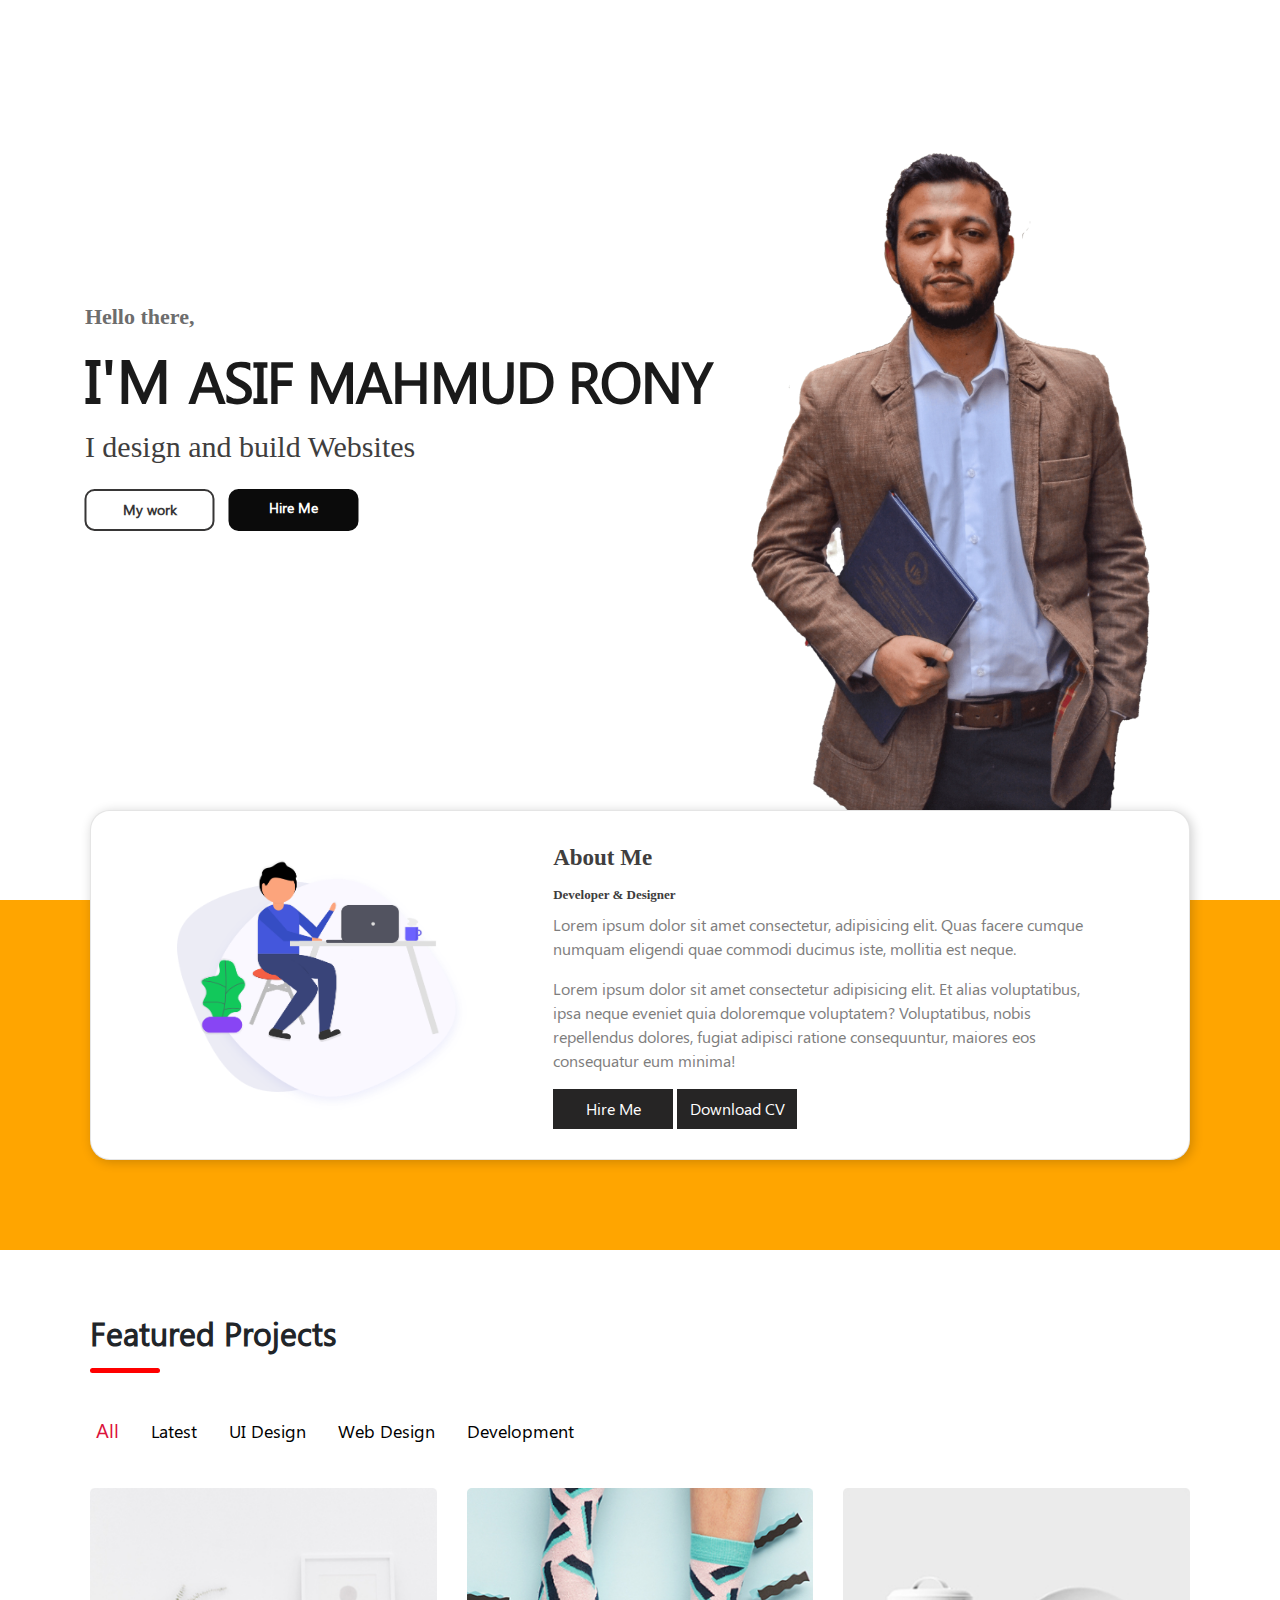
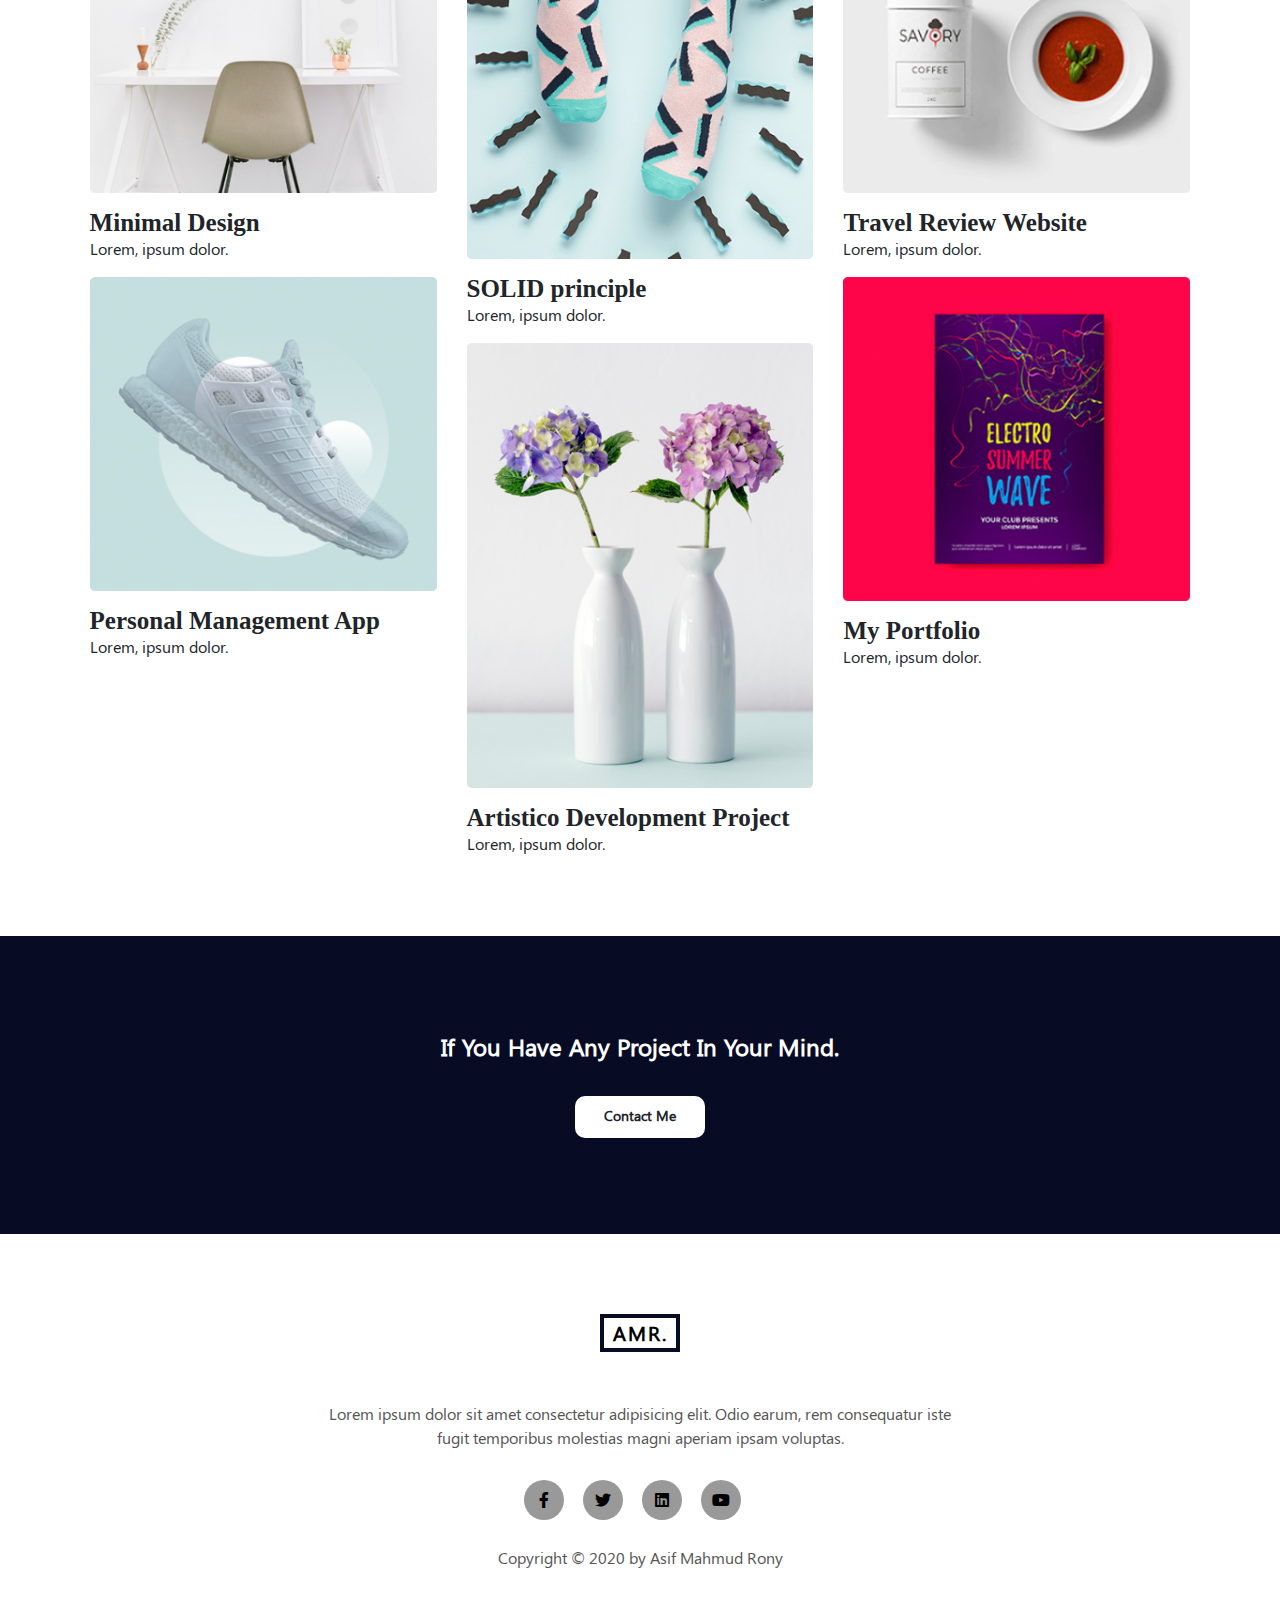
<file: index.html>
<!DOCTYPE html>
<html lang="en">

<head>
    <meta charset="UTF-8">
    <meta name="viewport" content="width=device-width, initial-scale=1.0">
    <meta http-equiv="X-UA-Compatible" content="ie=edge">
    <title>You are visiting Rony's Protfolio</title>
    <link rel="stylesheet" href="./resources/css/all.css">
    <link rel="stylesheet" href="./resources/css/bootstrap.min.css">
    <link rel="stylesheet" href="./resources/vendor/Magnific-Popup/magnific-popup.css">
    <!-- Custom css file-->
    <link rel="stylesheet" href="./resources/css/style.css">
</head>

<body>

    <!--======================= Home main seciton Start ===========================-->
    <section class="home-main-section">
        <div class="call-to-action" id="main">
            <p class="welcome-text">Hello there,</p>
            <h1 class="title">I'm <span class="name">Asif Mahmud Rony</span></h1>
            <p class="subtitle">I design and build Websites</p>
            <div class="links">
                <a href='join.html' class="my-work-btn btn">My work</a>
                <a href='join.html' class="hire-me-btn btn">Hire Me</a>
            </div>
        </div>
        <div class="img-wrapper">
            <!-- <div class="my-image"></div> -->
            <picture>
                <source type="image/webp" srcset="./resources/images/myphoto_bgremoved.webp">
                <source type="image/png" srcset="./resources/images/myphoto_bgremoved.png">
                <img src="./resources/images/myphoto_bgremoved.png" alt="photo of Asif Mahmud Rony">
            </picture>
        </div>
    </section>


    <!--======================= About me seciton Start ===========================-->
    <section class="about-container">
        <div class="about-me">
            <img src="./resources/images/about-us.png" alt="about me avatar" height="250" width="290">
            <div class="about-text">
                <p>About Me</p>
                <p>Developer & Designer</p>
                <p>Lorem ipsum dolor sit amet consectetur, adipisicing elit. Quas facere
                    cumque numquam eligendi quae commodi ducimus iste, mollitia est neque.</p>
                <p>Lorem ipsum dolor sit amet consectetur adipisicing elit. Et alias voluptatibus, ipsa neque eveniet
                    quia
                    doloremque voluptatem? Voluptatibus, nobis repellendus dolores, fugiat adipisci ratione
                    consequuntur,
                    maiores eos consequatur eum minima!</p>
                <div class="about-button-container">
                    <button>Hire Me</button>
                    <button>Download CV</button>
                </div>
            </div>
        </div>
    </section>

    <!--======================= project seciton Start ===========================-->
    <section class="featured-projects-container">
        <div class="featured-projects">
            <div class="heading-texts">
                <h2>Featured Projects</h2>
                <p></p>
            </div>
            <div class="button-group">
                <button type="button" class="active" id="btn-all" data-filter="*">All</button>
                <button type="button" data-filter=".latest">Latest</button>
                <button type="button" data-filter=".ui-design">UI Design</button>
                <button type="button" data-filter=".web-design">Web Design</button>
                <button type="button" data-filter=".development">Development</button>
            </div>
            <div class="row grid">
                <div class="col-12 col-sm-6 col-lg-4 element-item latest">
                    <div class="img-wrapper">
                        <a class="mp-container" href="./resources/images/portfolio/p1.jpg">
                            <img src="./resources/images/portfolio/p1.jpg" alt="">
                        </a>
                    </div>
                    <div class="description">
                        <h4>Minimal Design</h4>
                        <p>Lorem, ipsum dolor.</p>
                    </div>
                </div>
                <div class="col-12 col-sm-6 col-lg-4 element-item ui-design">
                    <div class="img-wrapper">
                        <img src="./resources/images/portfolio/p2.jpg" alt="">
                    </div>
                    <div class="description">
                        <h4>SOLID principle</h4>
                        <p>Lorem, ipsum dolor.</p>
                    </div>
                </div>
                <div class="col-12 col-sm-6 col-lg-4 element-item latest">
                    <div class="img-wrapper">
                        <img src="./resources/images/portfolio/p3.jpg" alt="">
                    </div>
                    <div class="description">
                        <h4>Travel Review Website</h4>
                        <p>Lorem, ipsum dolor.</p>
                    </div>
                </div>
                <div class="col-12 col-sm-6 col-lg-4 element-item ui-design">
                    <div class="img-wrapper">
                        <img src="./resources/images/portfolio/p4.jpg" alt="">
                    </div>
                    <div class="description">
                        <h4>Personal Management App</h4>
                        <p>Lorem, ipsum dolor.</p>
                    </div>
                </div>
                <div class="col-12 col-sm-6 col-lg-4 element-item web-design">
                    <div class="img-wrapper">
                        <img src="./resources/images/portfolio/p5.jpg" alt="">
                    </div>
                    <div class="description">
                        <h4>My Portfolio</h4>
                        <p>Lorem, ipsum dolor.</p>
                    </div>
                </div>
                <div class="col-12 col-sm-6 col-lg-4 element-item development">
                    <div class="img-wrapper">
                        <img src="./resources/images/portfolio/p6.jpg" alt="">
                    </div>
                    <div class="description">
                        <h4>Artistico Development Project</h4>
                        <p>Lorem, ipsum dolor.</p>
                    </div>
                </div>

            </div>
        </div>
    </section>

    <section class="contact-me-wrapper">
        <div class="contact-me">
            <h4>If You Have Any Project In Your Mind.</h4>
            <a href="contact.html" class="btn btn-white">Contact Me</a>
        </div>
    </section>

    <section class="footer-wrapper">
        <div class="footer-content">
            <div class="footer-logo">
                <a href="#">AMR.</a>
            </div>
            <p>Lorem ipsum dolor sit amet consectetur adipisicing elit.
                Odio earum, rem consequatur iste fugit
                temporibus molestias magni aperiam ipsam voluptas.
            </p>
            <div class="footer-social-links">
                <a href="#"><i class="fab fa-facebook-f"></i></a>
                <a href="#"><i class="fab fa-twitter"></i></a>
                <a href="#"><i class="fab fa-linkedin"></i></a>
                <a href="#"><i class="fab fa-youtube"></i></a>
            </div>
            <p>Copyright &copy; 2020 by Asif Mahmud Rony</p>
        </div>
    </section>

    <script src="./resources/js/jquery-3.4.1.min.js"></script>
    <script src="./resources/js/bootstrap.min.js"></script>
    <script src="./resources/vendor/isotope/isotope.min.js"></script>
    <script src="./resources/vendor/Magnific-Popup/magnific-popup.min.js"></script>
    <!--Main JS file-->
    <script src="./resources/js/main.js"></script>
</body>

</html>
</file>
<file: resources/css/style.css>
/*import fonts from font.css*/

@import url('./font.css');

body {
    font-family: 'Segoe UI Regular', sans-serif;
    /* font-family: 'Segoe UI Italic';
    font-family: 'Segoe UI Bold'; 
    font-family: 'Segoe UI Bold Italic'; */
    font-weight: normal;
}

/*================================
 Home Main Section Styling start
 =================================*/

.home-main-section {
    /* background: green; */
    width: 100%;
    height: 100vh;
    /* display: flex; */

    position: relative;
}

.home-main-section p {
    line-height: 10px;
    margin: 45px 0px 25px;
}

.home-main-section .call-to-action {
    position: absolute;
    top: 42%;
    left: 13%;
    transform: translate(-13%, -42%);
}

.home-main-section .welcome-text {
    font-family: calibri;
    font-weight: bold;
    color: #6d6d6d;
    font-size: 22px;
    margin-bottom: 20px;
}

.home-main-section .title {
    /* font-family: myriad pro regular; */
    font-weight: bold;
    color: #1a1a1a;
    font-size: 3.75rem;
    text-transform: uppercase;
    letter-spacing: 1px;

    /* margin-bottom: 1rem;
    margin-top: 0; */
}

.home-main-section .title .name {
    letter-spacing: -1px;
    font-size: 56px;

}

.home-main-section .subtitle {
    font-family: myriad pro regular;
    color: #403e3e;
    /* font-weight: 500; */
    font-size: 30px;
    line-height: 30px;
    margin-bottom: 1.7rem;
    margin-top: 18px;
}

.home-main-section .btn {
    width: 130px;
    height: 42px;
    padding-top: 8px;
    border-radius: 10px;
    outline: none;
    /* font-family: calibri; */
    font-size: 14px;
    font-weight: bold;
    margin: 0px 10px 0px 0px;
}

.my-work-btn {
    border: 2px solid #373636;
    color: #373636;
}

.my-work-btn:hover {
    background-color: #0b0b0b;
    color: #fff;
    border: none;
}

.hire-me-btn {
    background-color: #0b0b0b;
    color: #fff;
    border: none;
}

.hire-me-btn:hover {
    border: 2px solid #373636;
    color: #373636;
    background-color: #fff;
}

.btn:active {
    transform: scale(1, 1);
}

@media only screen and (max-width:1035px) {
    .home-main-section .title {
        line-height: 60px;
    }

    .home-main-section .subtitle {
        line-height: 40px;
    }

    .home-main-section .call-to-action {
        background: rgba(255, 255, 255, 0.7);
        /* background: rgba(255, 255, 0, 0.7); */
        z-index: 1;
        height: 100vh;
        display: flex;
        flex-direction: column;
        justify-content: center;
    }
}

.home-main-section .img-wrapper img {
    max-height: 100%;
    position: absolute;

    bottom: 80px;
    right: 0;
    transform: translateX(-5%);
}

@media only screen and (max-width:992px) {
    .home-main-section .img-wrapper img {
        bottom: 0;
        /* right: -5%; */
        transform: translateX(0%);
    }
}

@media only screen and (max-width:435px) {
    .home-main-section .img-wrapper img {
        /* right: -20%; */
        transform: translateX(0%);
    }
}

/*=================================
 Home Main Section Styling End
 ==================================*/

/*==============================
 About Me Section Styling start
 ===============================*/

.about-container {
    background-color: orange;
}

.about-me {
    height: 350px;
    border-radius: 20px;
    box-shadow: 2px 2px 12px rgba(0, 0, 0, 0.2);
    background: #fff;
    position: relative;
    display: flex;
    justify-content: space-evenly;
    align-items: center;
    z-index: 1;

    /* margin: -7% auto 20px auto; */
    width: 86%;
    margin: 0 auto;
    bottom: 10vh;
    border: 1px solid rgba(0, 0, 0, 0.1);
}

.about-me .about-text {
    width: 550px;
}

.about-text p:nth-child(1) {
    color: #403e3e;
    font-family: myriad pro regular;
    font-size: 23px;
    font-weight: bold;
    /* line-height: 0px; */
}

.about-text p:nth-child(2) {
    color: #3e3d3d;
    font-family: myriad pro regular;
    font-size: 13px;
    font-weight: bold;
    line-height: 5px;
}

.about-text p:nth-child(3),
.about-text p:nth-child(4) {
    color: #7e7d7d;
    /* font-family: calibri; */
    font-size: 16px;
}

.about-text button {
    width: 120px;
    height: 40px;
    background-color: #262525;
    color: #fff;
    outline: none;
    border: none;
}

.about-text button:hover {
    transform: scale(1.1);
}

@media only screen and (max-width:1035px) {
    .about-me {
        min-height: 500px;
    }

    .about-me .about-text {
        width: 50%;
        padding-right: 20px;
    }
}

@media only screen and (max-width:768px) {
    .about-me {
        min-height: 710px;
        margin-top: 0px;
        display: block;
        padding-top: 50px;
    }

    .about-me img {
        display: block;
        max-width: 290px;
        margin: 0 auto;
    }

    .about-me .about-text {
        /* display: block; */
        width: 80%;
        margin: 0 auto;
        text-align: center;
    }

    .about-me .about-text p:nth-child(2) {
        margin-bottom: 20px;
    }

    .about-me .about-button-container {
        margin-top: 30px;
    }
}

@media only screen and (max-width:576px) {
    .about-me {
        height: 800px;

    }
}

@media only screen and (max-width:415px) {
    .about-me {
        height: 800px;
    }

    .about-me img {
        height: 160px;
        width: 200px;
    }

    .about-me button:nth-child(1) {
        margin-bottom: 10px;
    }
}

/*==============================
 About Me Section Styling End
 ===============================*/

/*====================================
 Featured Project Section Styling Start
 ======================================*/

.featured-projects-container {}

.featured-projects {
    width: 86%;
    margin: 0 auto;
    padding: 4rem 0;
}

.featured-projects .heading-texts h2 {
    font-weight: bold;
    margin-bottom: 1rem;
}

.featured-projects .heading-texts p {
    width: 70px;
    height: 5px;
    background-color: red;
    border-radius: 5px;
    margin: 0;
}

.featured-projects .button-group {
    /* padding: 2rem 0; */
}

.featured-projects .button-group button {
    border: none;
    background: transparent;
    font-size: 18px;
    font-weight: 500;
    line-height: 7rem;
}

.featured-projects .button-group button.active,
.active {
    color: crimson;
    font-size: 20px;
}


button:active,
button:focus,
button:hover,
.btn:active,
.btn.active {
    outline: 0 !important;
    box-shadow: none !important;
}

.featured-projects .button-group button+button {
    margin-left: 1rem;
}

.featured-projects .grid .img-wrapper img {
    width: 100%;
}

.featured-projects .grid .description {
    padding: 1.5rem 0 0 0;
}

.featured-projects .grid .description h4 {
    font: normal 700 25px/12px 'Roboto';
}

/*====================================
 Contact me Section Styling Start
 ======================================*/
.contact-me-wrapper {
    padding: 6rem 0;
    background-color: rgb(7, 12, 36);
    color: #fff;
    text-align: center;
}

.contact-me {}

.contact-me h4 {
    font-weight: bold;
    margin-bottom: 35px;
}

.contact-me .btn {
    width: 130px;
    height: 42px;
    padding-top: 8px;
    border-radius: 10px;
    outline: none;
    /* font-family: calibri; */
    font-size: 14px;
    font-weight: bold;
    background: #fff;
}

/*====================================
 Footer Section Styling Start
 ======================================*/

.footer-wrapper {
    padding: 5rem 0 2rem;
}

.footer-wrapper .footer-content {
    width: 50%;
    margin: 0 auto;
    text-align: center;
}

.footer-wrapper .footer-content .footer-logo {
    margin-bottom: 50px;
}

.footer-wrapper .footer-logo a {
    display: inline-block;
    border: 4px solid rgb(7, 12, 36);
    text-decoration: none;
    width: 80px;
    color: #000;
    font-size: 20px;
    font-weight: bold;
    letter-spacing: 2px;
}

.footer-wrapper .footer-content p {
    color: #555;
}

.footer-wrapper .footer-content .footer-social-links {
    margin-top: 30px;
    margin-bottom: 20px;
}

.footer-wrapper .footer-content .footer-social-links a {
    display: inline-block;
    width: 40px;
    height: 40px;
    border-radius: 50%;
    color: #000;
    background-color: #999;
    position: relative;
    margin-right: 15px;
}

.footer-wrapper .footer-content .footer-social-links a i {
    position: absolute;
    top: 50%;
    left: 50%;
    transform: translate(-50%, -50%);
}
</file>
